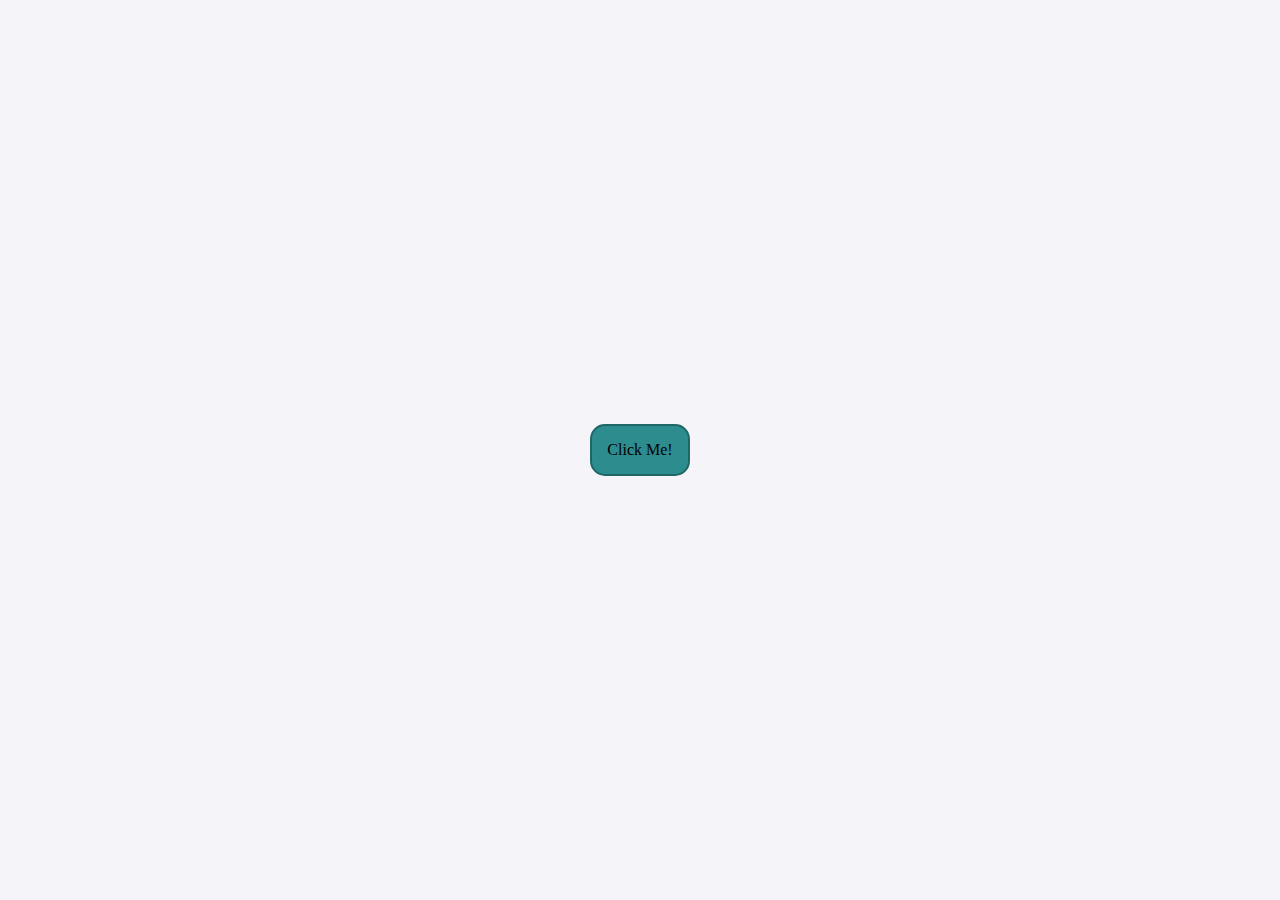
<file: Buttons/Rounded-Button/index.html>
<!DOCTYPE html>
<html lang="en">

<head>
    <meta charset="UTF-8">
    <meta name="viewport" content="width=device-width, initial-scale=1.0">
    <link rel="stylesheet" href="styles.css">
    <title>Rounded Button</title>
</head>

<body>
    <div class="center">
        <button role="button" onclick="alertPopUp()" class="button">Click Me!</button>
    </div>

    <script src="script.js"></script>
</body>

</html>
</file>
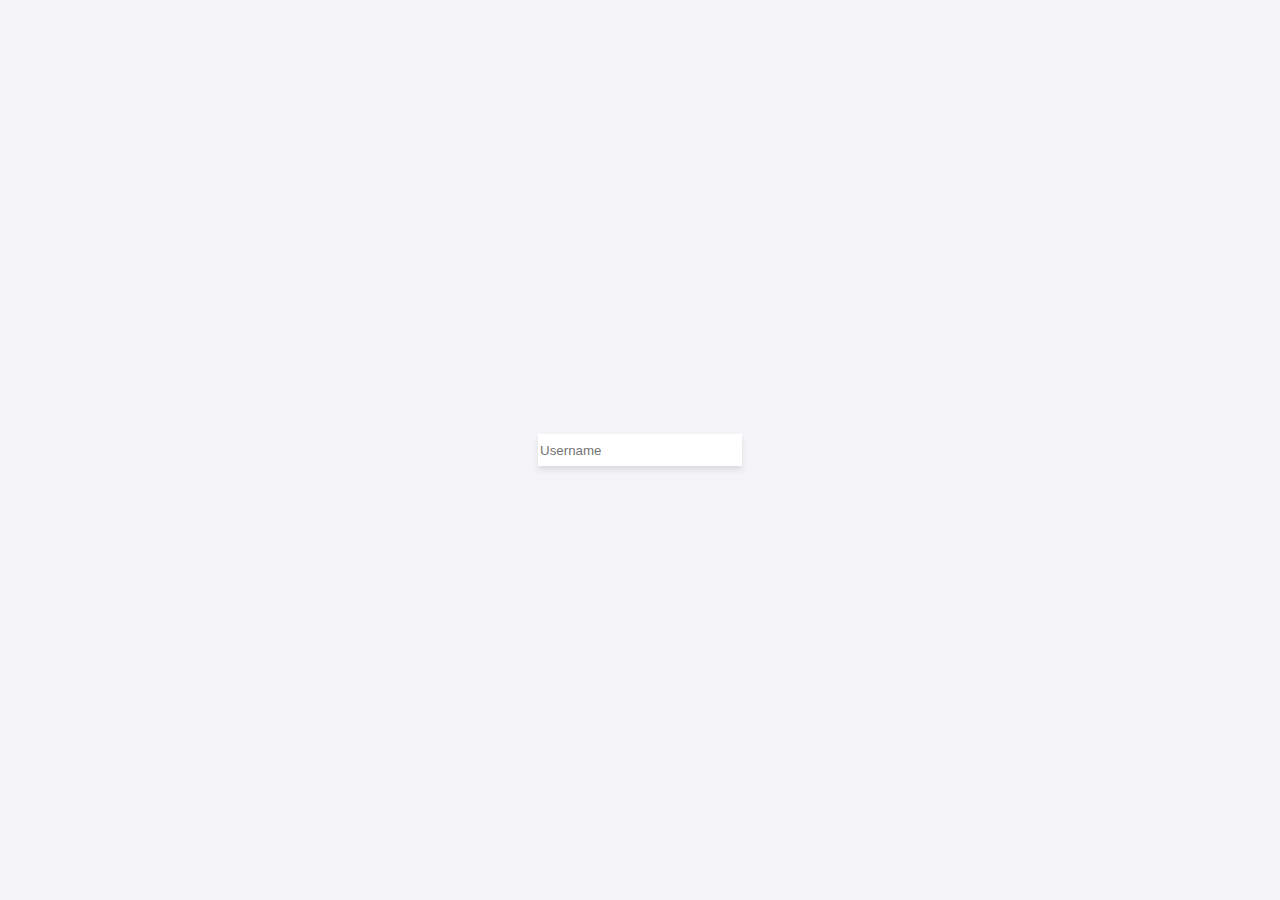
<file: Input-Field/Simple-Input-Field/index.html>
<!DOCTYPE html>
<html lang="en">

<head>
    <meta charset="UTF-8">
    <meta name="viewport" content="width=device-width, initial-scale=1.0">
    <link rel="stylesheet" href="styles.css">
    <title>Simple Input Field</title>
</head>

<body>
    <div class="center">
        <input type="text" placeholder="Username">
    </div>
</body>

</html>
</file>
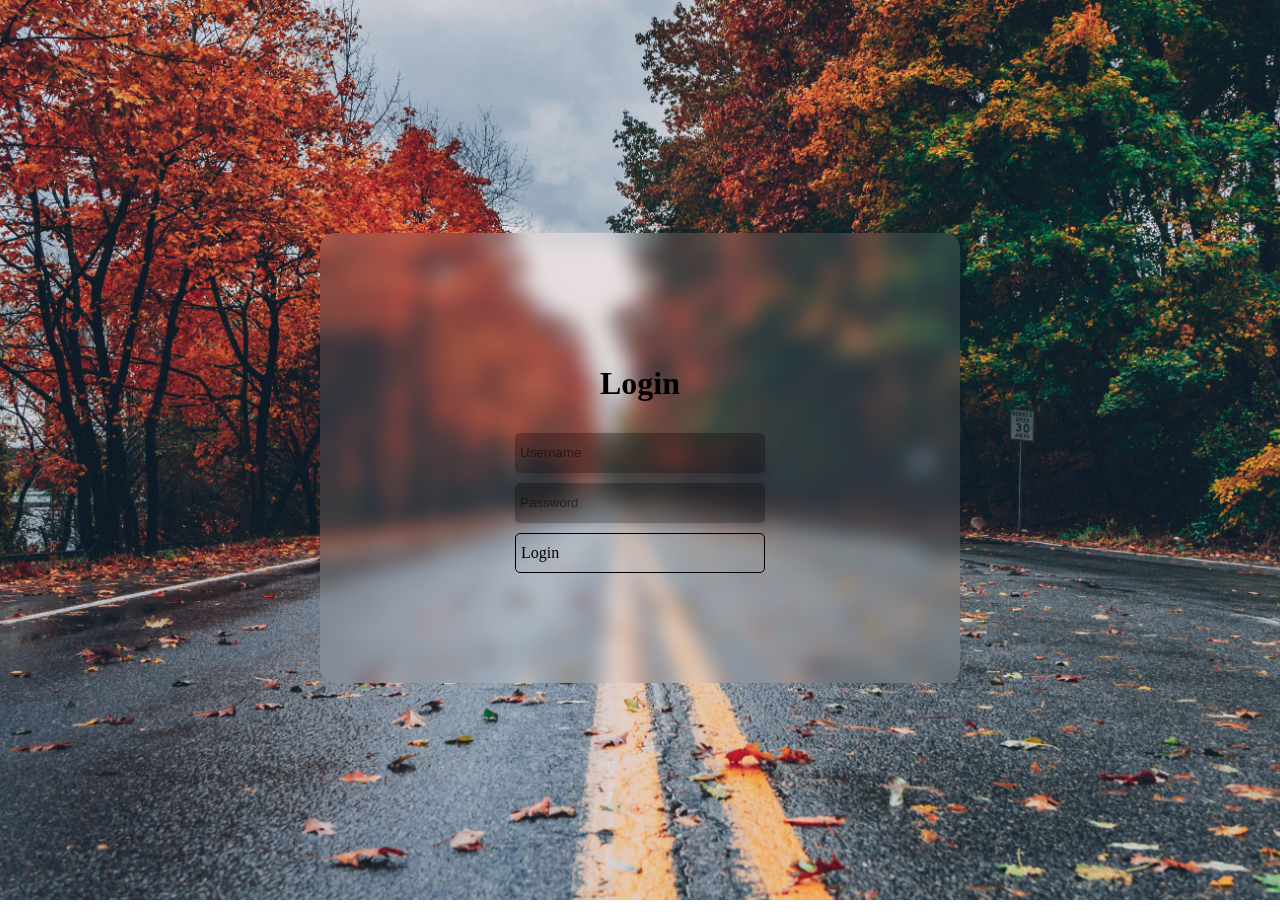
<file: Login-Panel/Glass-Login-Panel/index.html>
<!DOCTYPE html>
<html lang="en">

<head>
    <meta charset="UTF-8">
    <meta name="viewport" content="width=device-width, initial-scale=1.0">
    <link rel="stylesheet" href="styles.css">
    <title>Glass Panel</title>
</head>

<body>
    <div class="center">
        <div class="panel">
            <h1>Login</h1>
            <input type="text" placeholder="Username">
            <input type="password" placeholder="Password">
            <button>Login</button>
        </div>
    </div>
</body>

</html>
</file>
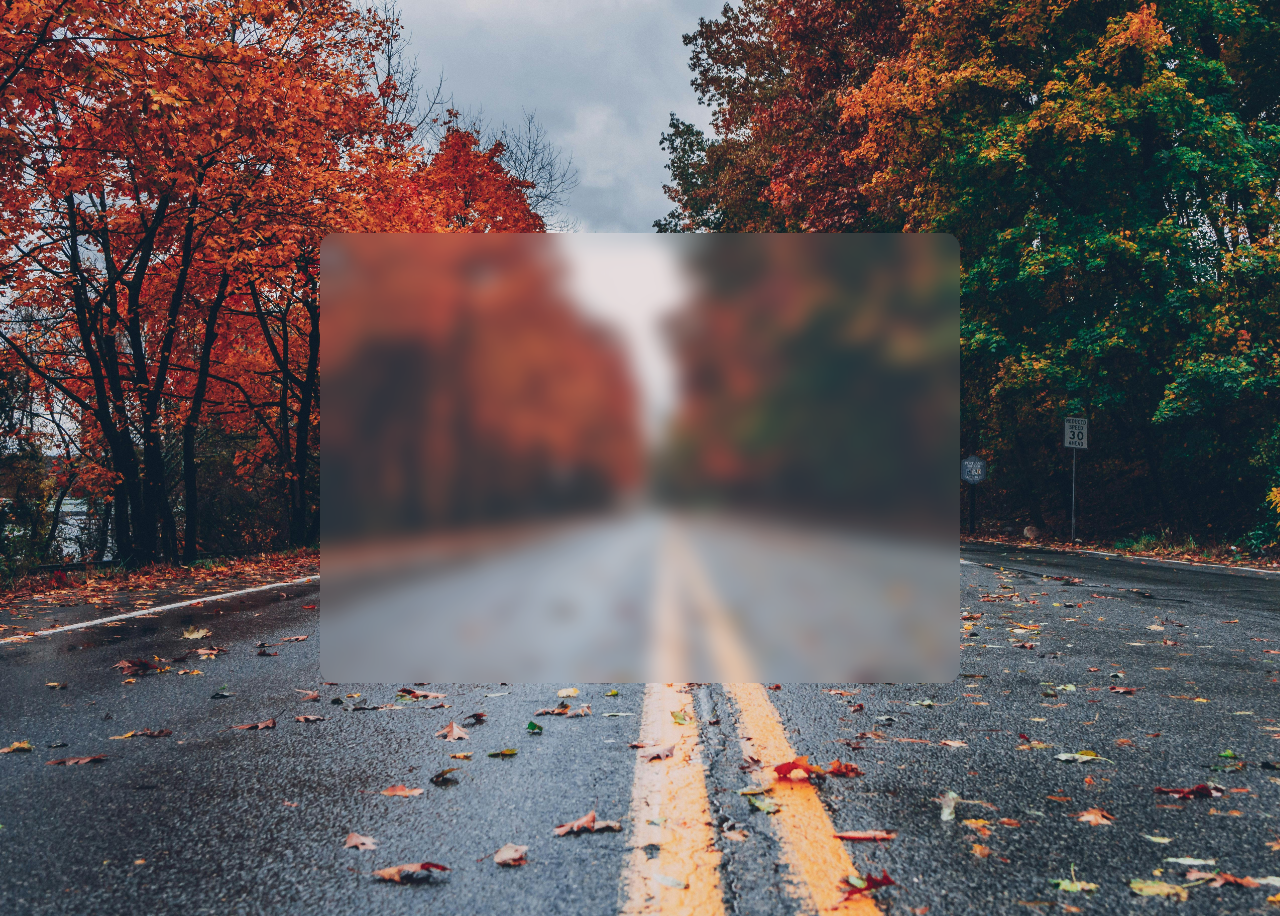
<file: Panels/Glass-Panel/index.html>
<!DOCTYPE html>
<html lang="en">

<head>
    <meta charset="UTF-8">
    <meta name="viewport" content="width=device-width, initial-scale=1.0">
    <link rel="stylesheet" href="styles.css">
    <title>Glass Panel</title>
</head>

<body>
    <div class="center">
        <div class="panel">
            
        </div>
    </div>
</body>

</html>
</file>
<file: Buttons/Rounded-Button/styles.css>
body {
    all: unset;

    background-color: #f4f4f9;
}

button {
    all: unset;

    padding: 15px;
    background-color: #2d8c8e;
    border-color: #206666;;
    border-width: 2px;
    border-style: solid;
    border-radius: 15px;
    transition: background-color 0.3s ease;
}

button:hover {
    all: unset;

    padding: 15px;
    background-color: #206666;;
    border-color: #2d8c8e;;
    border-width: 2px;
    border-style: solid;
    border-radius: 15px;
    transition: background-color 0.3s ease;
}

.center {
    display: flex;
    justify-content: center; /* Center horizontally */
    align-items: center; /* Center vertically */
    height: 100vh;
}
</file>
<file: Input-Field/Simple-Input-Field/styles.css>
body {
    all: unset;

    background-color: #f4f4f9;
}

.center {
    display: flex;
    justify-content: center; /* Center horizontally */
    align-items: center; /* Center vertically */
    height: 100vh;
}

input {
    width: 200px;
    height: 30px;
    border: none;
    box-shadow: 0 4px 6px rgba(0, 0, 0, 0.1);
}

input:focus {
    outline: none;
    border: none;
    box-shadow: 0 4px 6px rgba(0, 0, 0, 0.2);
}
</file>
<file: Login-Panel/Glass-Login-Panel/styles.css>
body {
    background-image: url('background.jpg');
    background-size: cover;
    background-position: center;
    background-attachment: fixed;
}

.center {
    display: flex;
    justify-content: center;
    align-items: center;
    height: 100vh;
}

.panel {
    display: flex;
    flex-wrap: wrap;
    justify-content: center;
    align-items: center;
    flex-direction: column;
    gap: 10px;

    background-color: rgba(255, 255, 255, 0.1);
    backdrop-filter: blur(10px);
    border-radius: 15px;
    width: 50vw;
    height: 50vh;
}

input {
    width: 240px;
    height: 30px;
    border: none;
    border-radius: 5px;
    box-shadow: 0 4px 6px rgba(0, 0, 0, 0.1);
    background-color: rgba(0, 0, 0, 0.3);
    color: white;
    padding: 5px 5px;
}

input:focus {
    outline: none;
    border: none;
    box-shadow: 0 6px 6px rgba(0, 0, 0, 0.4);
}

input::placeholder {
    color: rgba(0, 0, 0, 0.5);
}

button {
    all: unset;

    width: 238px;
    height: 28px;
    padding: 5px;
    border-width: 1px;
    border-style: solid;
    border-radius: 5px;
    transition: background-color 0.3s ease;
}

button:hover {
    background-color: rgba(0, 0, 0, 0.2);
}
</file>
<file: Panels/Glass-Panel/styles.css>
body {
    background-image: url('background.jpg');
    background-size: cover;
}

.center {
    display: flex;
    justify-content: center;
    align-items: center;
    height: 100vh;
}

.panel {
    display: flex;
    flex-wrap: wrap;
    justify-content: center;
    align-items: center;

    background-color: rgba(255, 255, 255, 0.1);
    backdrop-filter: blur(10px);
    border-radius: 15px;
    width: 50vw;
    height: 50vh;
}
</file>
